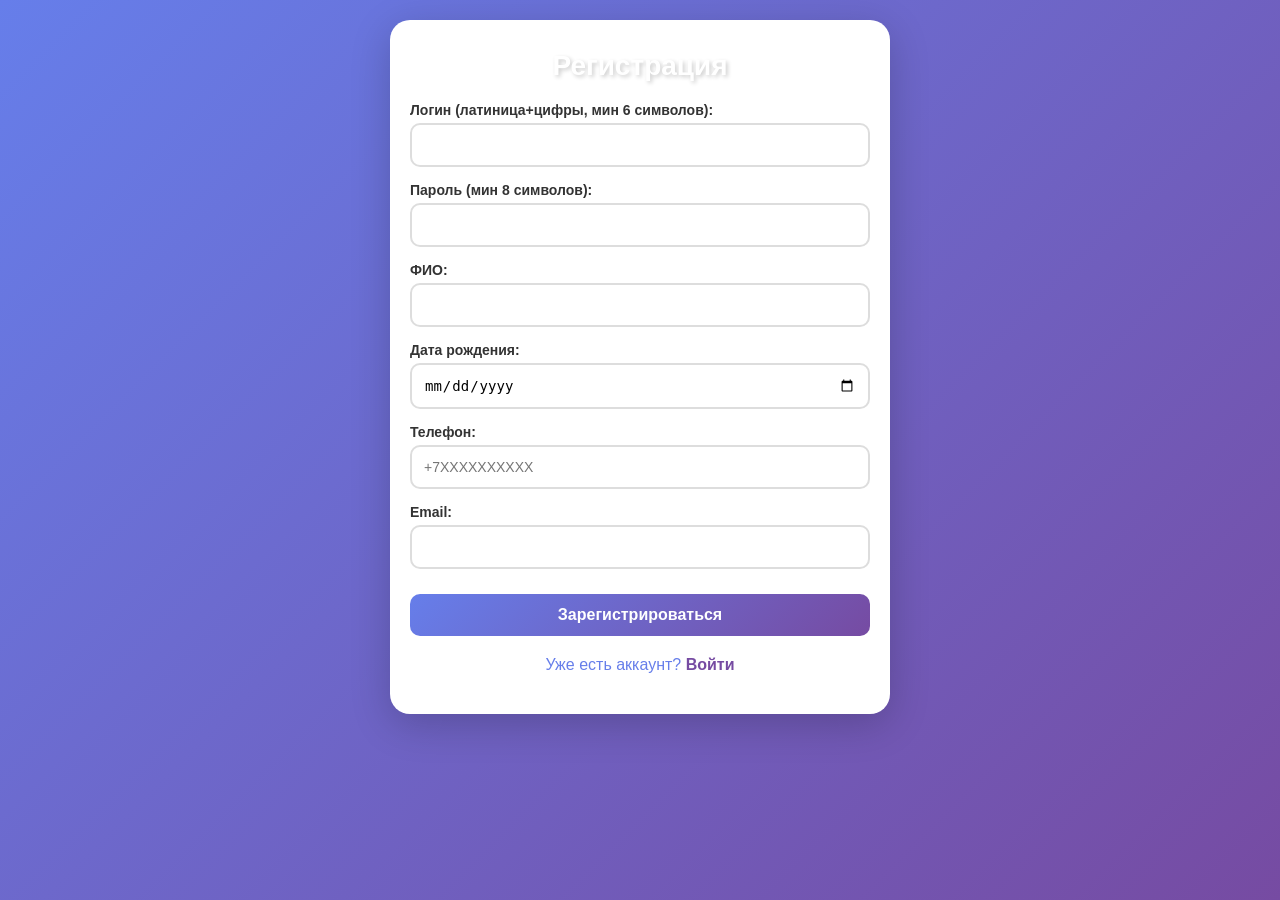
<file: register.html>
<!DOCTYPE html>
<html lang="ru">
<head>
    <meta charset="UTF-8">
    <meta name="viewport" content="width=device-width, initial-scale=1.0, maximum-scale=1.0, user-scalable=yes">
    <title>Регистрация - Пассажирам.РФ</title>
    <link rel="stylesheet" href="style.css">
</head>
<body>
    <div class="container">
        <h1>Регистрация</h1>
        
        <form id="registerForm">
            <div class="form-group">
                <label>Логин (латиница+цифры, мин 6 символов):</label>
                <input type="text" id="regLogin" required>
            </div>
            
            <div class="form-group">
                <label>Пароль (мин 8 символов):</label>
                <input type="password" id="regPassword" required>
            </div>
            
            <div class="form-group">
                <label>ФИО:</label>
                <input type="text" id="fullname" required>
            </div>
            
            <div class="form-group">
                <label>Дата рождения:</label>
                <input type="date" id="birthdate" required>
            </div>
            
            <div class="form-group">
                <label>Телефон:</label>
                <input type="tel" id="phone" placeholder="+7XXXXXXXXXX" required>
            </div>
            
            <div class="form-group">
                <label>Email:</label>
                <input type="email" id="email" required>
            </div>
            
            <button type="submit" class="btn">Зарегистрироваться</button>
            <p class="register-link">Уже есть аккаунт? <a href="index.html">Войти</a></p>
        </form>
        
        <div id="regError" class="error-message"></div>
    </div>

    <script>
        document.getElementById('registerForm').addEventListener('submit', function(e) {
            e.preventDefault();
            
            const login = document.getElementById('regLogin').value;
            const password = document.getElementById('regPassword').value;
            const fullname = document.getElementById('fullname').value;
            const birthdate = document.getElementById('birthdate').value;
            const phone = document.getElementById('phone').value;
            const email = document.getElementById('email').value;
            
            // Валидация логина
            const loginRegex = /^[a-zA-Z0-9]{6,}$/;
            if(!loginRegex.test(login)) {
                document.getElementById('regError').textContent = 'Логин должен содержать только латиницу и цифры, минимум 6 символов!';
                return;
            }
            
            // Валидация пароля
            if(password.length < 8) {
                document.getElementById('regError').textContent = 'Пароль должен быть минимум 8 символов!';
                return;
            }
            
            // Проверка уникальности логина
            const users = JSON.parse(localStorage.getItem('users') || '[]');
            if(users.find(u => u.login === login)) {
                document.getElementById('regError').textContent = 'Такой логин уже существует!';
                return;
            }
            
            // Сохраняем пользователя
            const newUser = {login, password, fullname, birthdate, phone, email};
            users.push(newUser);
            localStorage.setItem('users', JSON.stringify(users));
            
            alert('Регистрация успешна! Теперь войдите в систему.');
            window.location.href = 'index.html';
        });
    </script>
</body>
</html>
</file>
<file: style.css>
* {
    margin: 0;
    padding: 0;
    box-sizing: border-box;
}

body {
    font-family: 'Segoe UI', Tahoma, Geneva, Verdana, sans-serif;
    background: linear-gradient(135deg, #667eea 0%, #764ba2 100%);
    min-height: 100vh;
    padding: 20px;
}

/* Стили для заголовков по требованию задания */
h1 {
    font-family: 'Arial Black', sans-serif;
    font-size: 28px;
    color: #fff;
    margin-bottom: 20px;
    text-align: center;
    text-shadow: 2px 2px 4px rgba(0,0,0,0.2);
}

h2 {
    font-family: 'Verdana', sans-serif;
    font-size: 20px;
    color: #fff;
    margin: 20px 0 15px 0;
    border-bottom: 2px solid #fff;
    padding-bottom: 5px;
}

.container {
    max-width: 500px;
    margin: 0 auto;
    background: white;
    border-radius: 20px;
    padding: 30px 20px;
    box-shadow: 0 10px 40px rgba(0,0,0,0.2);
}

/* Слайдер */
.swiper {
    width: 100%;
    height: 200px;
    border-radius: 15px;
    margin-bottom: 20px;
}

.swiper-slide img {
    width: 100%;
    height: 100%;
    object-fit: cover;
}

/* Формы */
.form-group {
    margin-bottom: 15px;
}

label {
    display: block;
    margin-bottom: 5px;
    color: #333;
    font-weight: bold;
    font-size: 14px;
}

input, select, textarea {
    width: 100%;
    padding: 12px;
    border: 2px solid #ddd;
    border-radius: 10px;
    font-size: 14px;
    transition: all 0.3s;
}

input:focus, select:focus, textarea:focus {
    outline: none;
    border-color: #667eea;
    box-shadow: 0 0 5px rgba(102,126,234,0.3);
}

/* Кнопки */
.btn {
    width: 100%;
    padding: 12px;
    background: linear-gradient(135deg, #667eea 0%, #764ba2 100%);
    color: white;
    border: none;
    border-radius: 10px;
    font-size: 16px;
    font-weight: bold;
    cursor: pointer;
    transition: transform 0.2s;
    margin-top: 10px;
}

.btn:hover {
    transform: translateY(-2px);
}

.btn-secondary {
    background: #6c757d;
    margin-top: 10px;
    text-align: center;
    display: inline-block;
    text-decoration: none;
}

.btn-primary {
    background: #28a745;
    text-decoration: none;
    display: inline-block;
}

.btn-logout {
    background: #dc3545;
    margin-bottom: 10px;
}

/* Карточки заявок */
.application-card {
    background: #f8f9fa;
    border-radius: 10px;
    padding: 15px;
    margin-bottom: 15px;
    border-left: 4px solid #667eea;
}

.admin-card {
    border-left: 4px solid #dc3545;
}

.user-card {
    background: #e7f3ff;
    border-radius: 10px;
    padding: 15px;
    margin-bottom: 20px;
}

/* Статусы */
.status-Новая {
    color: #ff9800;
    font-weight: bold;
}

.status-Идет обучение {
    color: #2196f3;
    font-weight: bold;
}

.status-Обучение завершено {
    color: #4caf50;
    font-weight: bold;
}

.status-buttons {
    display: flex;
    gap: 10px;
    margin-top: 10px;
}

.btn-status {
    flex: 1;
    padding: 8px;
    border: none;
    border-radius: 5px;
    cursor: pointer;
    font-size: 12px;
    font-weight: bold;
}

.status-new {
    background: #ff9800;
    color: white;
}

.status-learning {
    background: #2196f3;
    color: white;
}

.status-completed {
    background: #4caf50;
    color: white;
}

/* Отзывы */
.review-card {
    background: #fff3e0;
    border-radius: 10px;
    padding: 10px;
    margin-bottom: 10px;
}

.register-link {
    text-align: center;
    margin-top: 20px;
    color: #667eea;
}

.register-link a {
    color: #764ba2;
    text-decoration: none;
    font-weight: bold;
}

.error-message {
    color: #dc3545;
    text-align: center;
    margin-top: 10px;
    font-size: 14px;
}

/* Адаптив для телефона 390x844 */
@media (max-width: 390px) {
    body {
        padding: 10px;
    }
    
    .container {
        padding: 20px 15px;
    }
    
    h1 {
        font-size: 24px;
    }
    
    h2 {
        font-size: 18px;
    }
    
    input, select, textarea, .btn {
        padding: 10px;
    }
    
    .status-buttons {
        flex-direction: column;
    }
}
</file>
